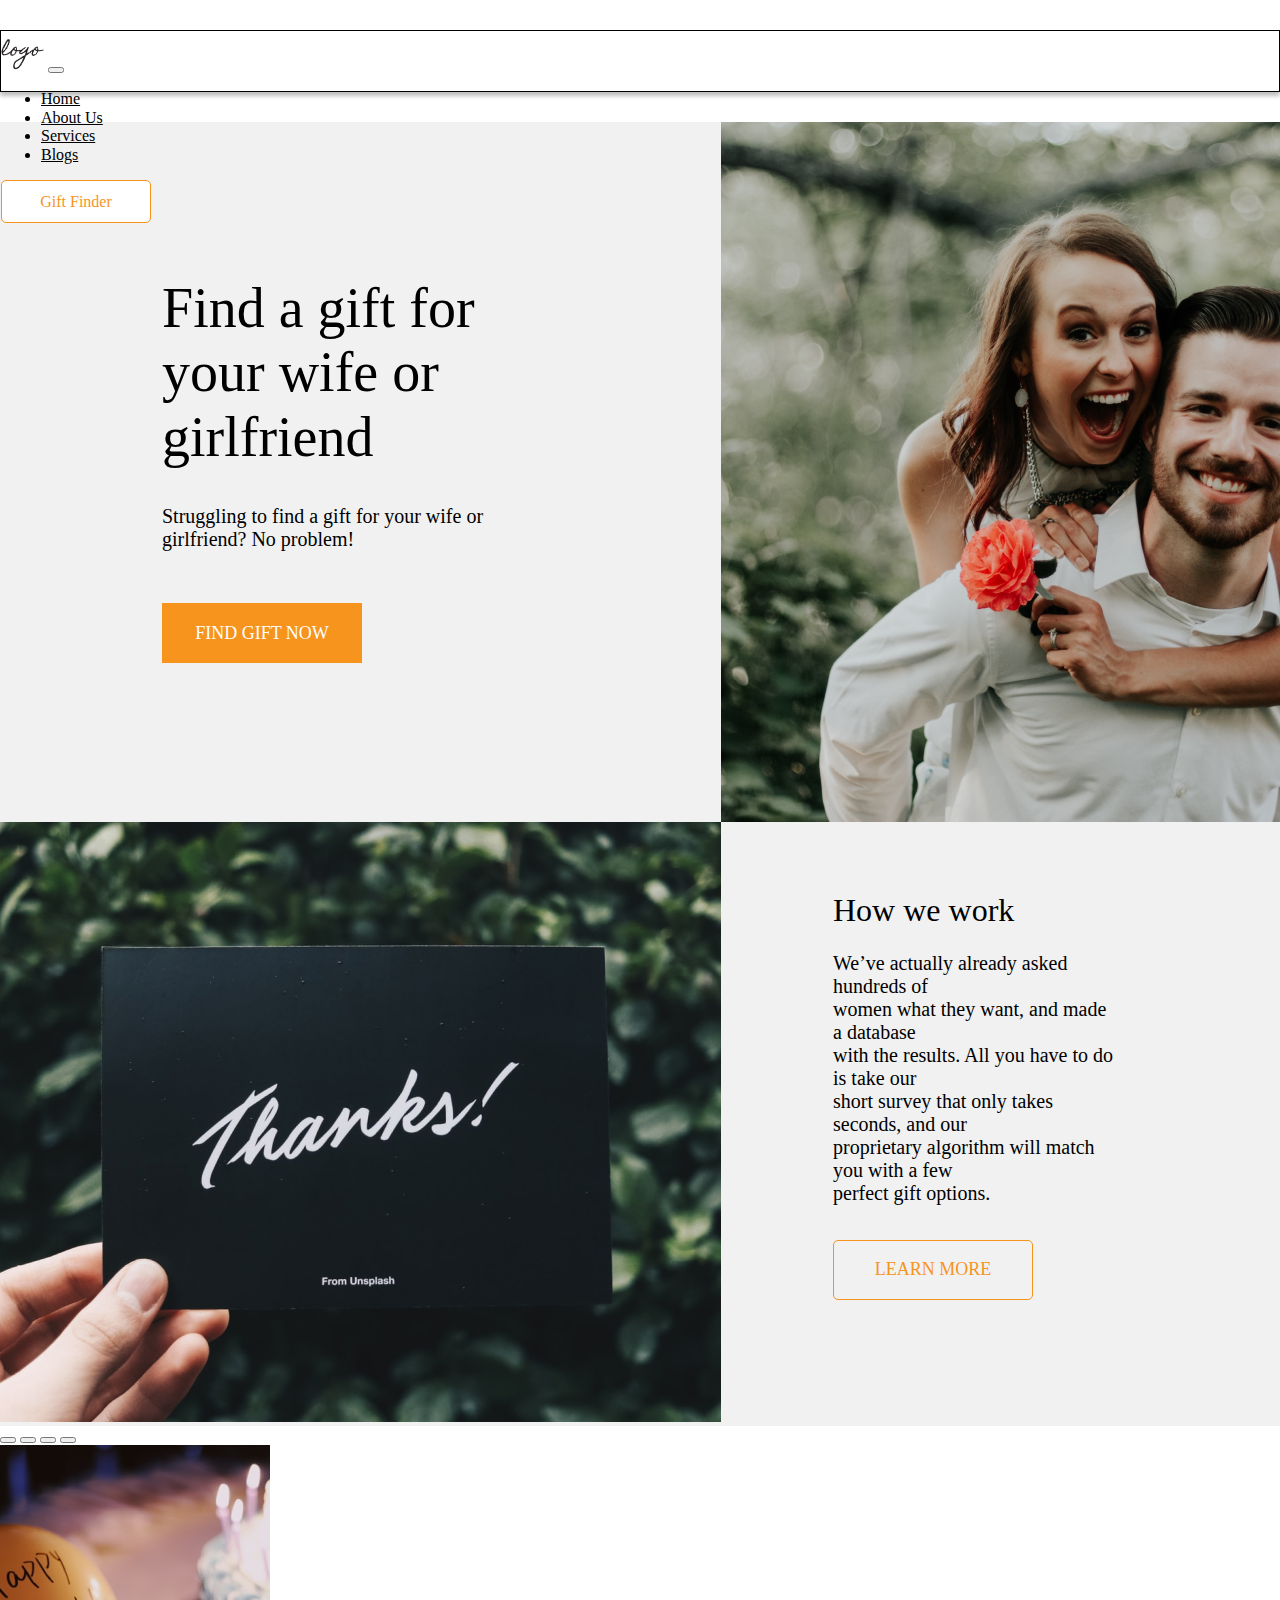
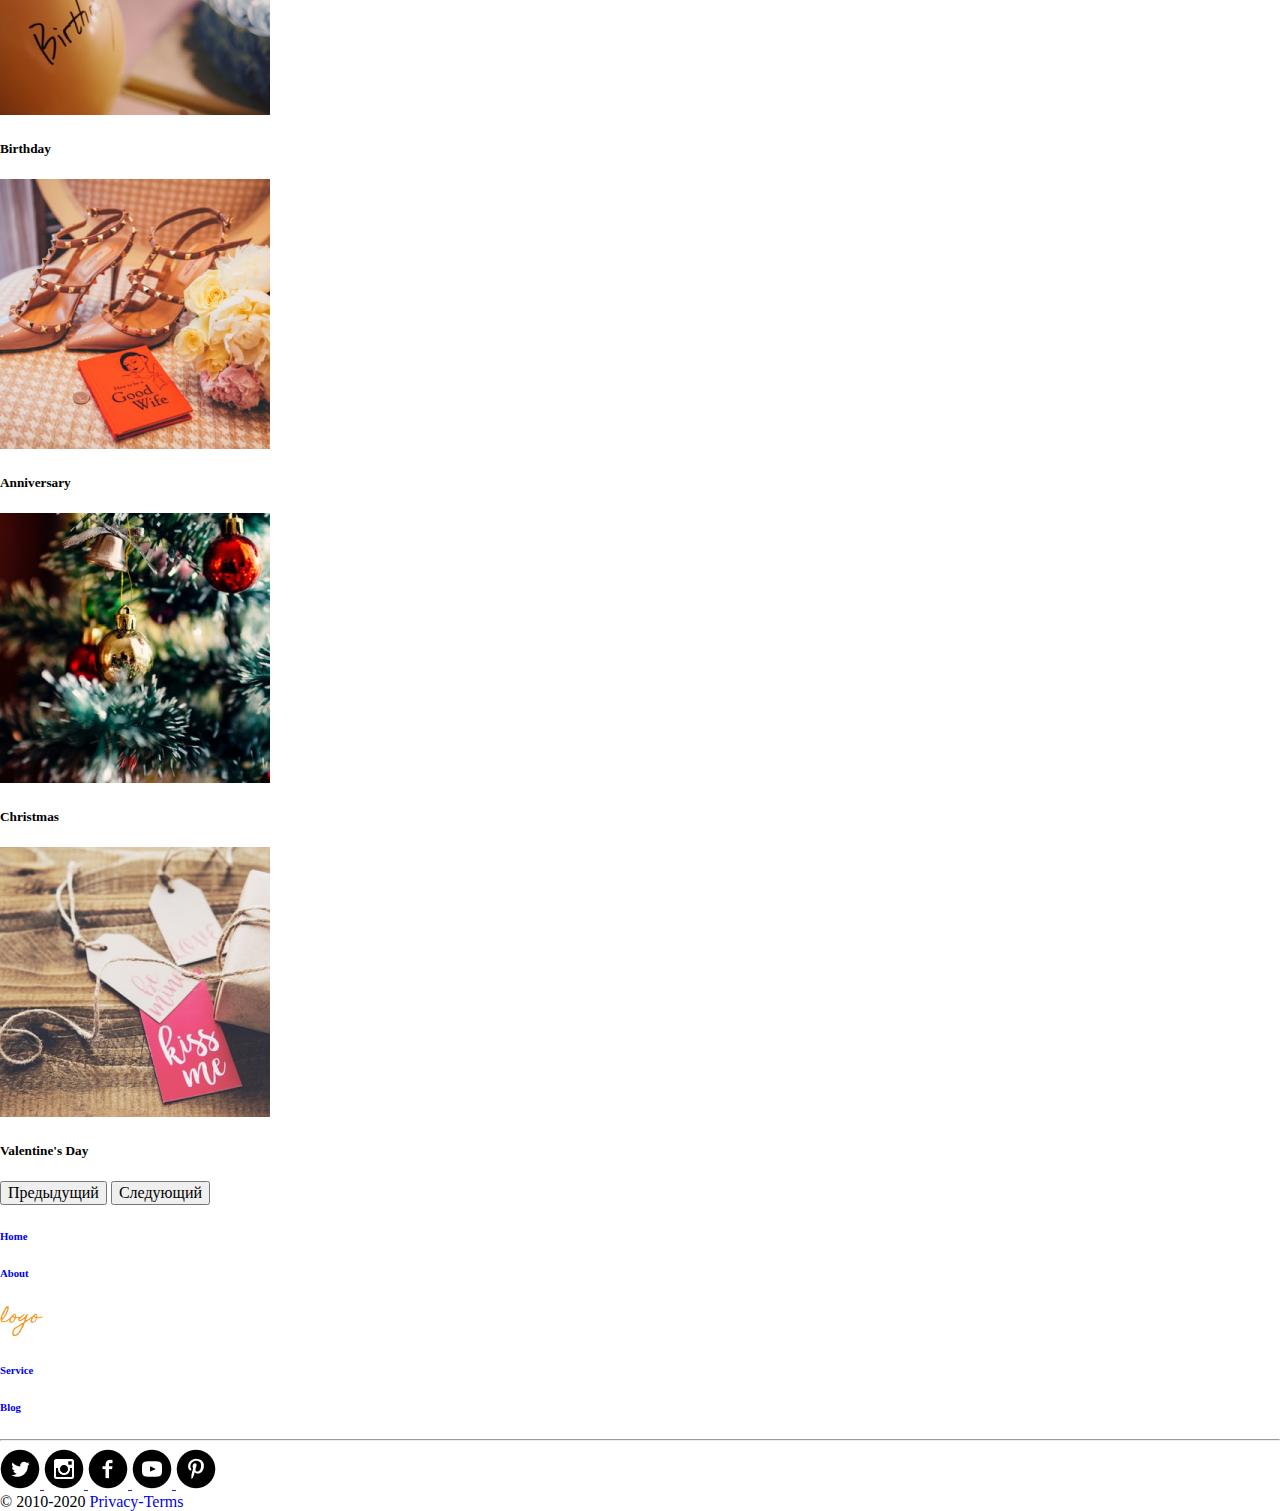
<file: index.html>
<!DOCTYPE html>
<html lang="en">
  <head>
    <meta charset="UTF-8" />
    <meta http-equiv="X-UA-Compatible" content="IE=edge" />
    <meta name="viewport" content="width=device-width, initial-scale=1.0" />
    
    
    
    <link href="https://cdn.jsdelivr.net/npm/bootstrap@5.2.2/dist/css/bootstrap.min.css" rel="stylesheet" integrity="sha384-Zenh87qX5JnK2Jl0vWa8Ck2rdkQ2Bzep5IDxbcnCeuOxjzrPF/et3URy9Bv1WTRi" crossorigin="anonymous">
    <script defer src="https://cdn.jsdelivr.net/npm/bootstrap@5.2.2/dist/js/bootstrap.bundle.min.js" integrity="sha384-OERcA2EqjJCMA+/3y+gxIOqMEjwtxJY7qPCqsdltbNJuaOe923+mo//f6V8Qbsw3" crossorigin="anonymous"></script>
<link rel="stylesheet" href="./css/style.css"/>
<link rel="stylesheet" href="./css/header.css" />
<link rel="stylesheet" href="./css/normalize.css" />

    <link rel="preconnect" href="https://fonts.googleapis.com" />
    <link rel="preconnect" href="https://fonts.gstatic.com" crossorigin />
    <link
      href="https: //fonts.googleapis.com/css2?family= Roboto: wght @500 & display=swap"
      rel="stylesheet"
    />
    

    <title>Document</title>
  </head>
  <body>
    
<header class="header">
  <div class="header-all">
  <nav class="navbar navbar-expand-lg bg-white">
    <div class="container-fluid">
      <img class="top-logo ms-xl-5 ms-lg-4 ms-md-4 ms-sm-3" src="./img/Logo.png" alt="Logo">
      <button class="navbar-toggler collapsed" type="button" data-bs-toggle="collapse" data-bs-target="#navbarNavDropdown" aria-controls="navbarNavDropdown" aria-expanded="false" aria-label="Переключатель навигации">
        <span class="navbar-toggler-icon"></span>
      </button>
      <div class="collapse navbar-collapse " id="navbarNavDropdown">
        <ul class="navbar-nav">
          <li class="nav-item">
            <a class="nav-link" href="#">Home</a>
          </li>
          <li class="nav-item">
            <a class="nav-link" href="#">About Us</a>
          </li>
          <li class="nav-item">
            <a class="nav-link" href="#">Services</a>
          </li>
          <li class="nav-item">
            <a class="nav-link" href="#">Blogs</a>
          </li>
          </ul>
      </div>
<a href="./register.html"><button type="button"  class="button-1">Gift Finder</button></a>
      </div>
    </div>
  </nav>
</header>
<div class="container-1 ">
  <div class="container-all">
    <div class="container-alltext-item-2">
      <div class="alltext-text-1">
        <p>Find a gift for<br />your wife or<br />girlfriend</p>
      </div>

      <div class="alltext-text-2">
        <p>
          Struggling to find a gift for your wife or <br />girlfriend? No
          problem!
        </p>
      </div>
      <button class="container-button-item-3">FIND GIFT NOW</button>
    </div>
  </div>
  <div class="container-img-wrapper">
    <img
      class="container-img-item-4"
      src="./img/Background.png"
      alt="фото"
    />
  </div>
</div>
<div class="container-2">
  
    <div class="container-img-wrapper-item-2">
      <img src="./img/Thanhy!Background.png" alt="фото" />
    </div>
      <div class="container-all-2">
        <div class="container-2-alltext-2">
          <div class="alltext-2-text-1">
            <p>How we work</p>
          </div>
          <div class="alltext-2-text-2">
            <p>
              We’ve actually already asked hundreds of<br />
              women what they want, and made a database<br />
              with the results. All you have to do is take our<br />
              short survey that only takes seconds, and our<br />
              proprietary algorithm will match you with a few <br />perfect
              gift options.
            </p>
          </div>
          <div>
            <button class="alltext-2-button">LEARN MORE</button>
          </div>
        </div>
      </div>
    </div>
  </div>
</div>

<div id="carouselExampleDark" class="container carousel carousel-fade slide col-6" data-bs-ride="carousel">
  <div class="carousel-indicators">
    <button type="button" data-bs-target="#carouselExampleDark" data-bs-slide-to="0" class="active" aria-current="true" aria-label="Slide 1"></button>
    <button type="button" data-bs-target="#carouselExampleDark" data-bs-slide-to="1" aria-label="Slide 2"></button>
    <button type="button" data-bs-target="#carouselExampleDark" data-bs-slide-to="2" aria-label="Slide 3"></button>
    <button type="button" data-bs-target="#carouselExampleDark" data-bs-slide-to="3" aria-label="Slide 4"></button>
  </div>
  <div class="carousel-inner">
    <div class="carousel-item active" data-bs-interval="10000">
      <img src="./img/Slaid1.png" class="d-block w-100" alt="...">
      <div class="carousel-caption d-none d-md-block">
        <h5>Birthday</h5>
      </div>
    </div>
    <div class="carousel-item" data-bs-interval="2000">
      <img src="./img/Slaid2.png" class="d-block w-100" alt="...">
      <div class="carousel-caption d-none d-md-block">
        <h5>Anniversary</h5>
      </div>
      
    </div>
    <div class="carousel-item" data-bs-interval="2000">
      <img src="./img/Slaid4.png" class="d-block w-100" alt="...">
      <div class="carousel-caption d-none d-md-block">
        <h5>Christmas</h5>
      </div>
    </div>
    <div class="carousel-item">
      <img src="./img/Slaid3.png" class="d-block w-100" alt="...">
      <div class="carousel-caption d-none d-md-block">
        <h5>Valentine's Day</h5>
      </div>
    </div>
  </div>
  <button class="carousel-control-prev" type="button" data-bs-target="#carouselExampleDark"  data-bs-slide="prev">
    <span class="carousel-control-prev-icon" aria-hidden="true"></span>
    <span class="visually-hidden">Предыдущий</span>
  </button>
  <button class="carousel-control-next" type="button" data-bs-target="#carouselExampleDark"  data-bs-slide="next">
    <span class="carousel-control-next-icon" aria-hidden="true"></span>
    <span class="visually-hidden">Следующий</span>
  </button>
</div>



<div class="container my-5">
  <!-- Footer -->
  <footer class="text-center text-black" style="background-color: #3f51b5">
    <!-- Grid container -->
    <div class="container">
      <!-- Section: Links -->
      <section class="mt-5">
        <!-- Grid row-->
        <div class="row text-center d-flex justify-content-center pt-5">
          <!-- Grid column -->
          <div class="col-md-2">
            <h6 class="text">
              <a href="#!" style="text-decoration:none" class="text-black">Home</a>
            </h6>
          </div>
          <!-- Grid column -->

          <!-- Grid column -->
          <div class="col-md-2">
            <h6 class="text">
              <a href="#!" style="text-decoration:none" class="text-black">About</a>
            </h6>
          </div>
          <!-- Grid column -->

          <!-- Grid column -->
          <div class="col-md-2">
            <h6 class="text">
              <img src="./img/logogold.png" href="#!" class="text-black"></a>
            </h6>
          </div>
          <!-- Grid column -->

          <!-- Grid column -->
          <div class="col-md-2">
            <h6 class="text">
              <a href="#!" style="text-decoration:none" class="text-black">Service</a>
            </h6>
          </div>
          <!-- Grid column -->

          <!-- Grid column -->
          <div class="col-md-2">
            <h6 class="text">
              <a href="#!" style="text-decoration:none" class="text-black">Blog</a>
            </h6>
          </div>
          <!-- Grid column -->
        </div>
        <!-- Grid row-->
      </section>
      <!-- Section: Links -->

      <hr class="my-5 " />

      <!-- Section: Text -->
      <section class="mb-5">
        <div class="row d-flex justify-content-center">
          
        </div>
      </section>
      <!-- Section: Text -->

      <!-- Section: Social -->
      <section class="text-center pb-5 " >
        <a href="" class="text-white me-4">
          <img src="./img/2entypo-social_twitter-with-circle.png" class="fab fa-facebook-f"></img>
        </a>
        <a href="" class="text-white me-4">
          <img src="./img/3entypo-social_instagram-with-circle.png" class="fab fa-twitter"></img>
        </a>
        <a href="" class="text-white me-4">
          <img src="./img/1icono-social_facebook-with-circle.png" class="fab fa-google"></img>
        </a>
        <a href="" class="text-white me-4">
          <img src="./img/4entypo-social_youtube-with-circle.png" class="fab fa-instagram"></img>
        </a>
        <a href="" class="text-white me-4">
          <img src="./img/5entypo-social_pinterest-with-circle.png" class="fab fa-linkedin"></img>
        </a>
        
      </section>
      <!-- Section: Social -->
    </div>
    <!-- Grid container -->

    <!-- Copyright -->
    <div
         class=" text-black p-3"
         style="background-color: white"
         >
      © 2010-2020
      <a class="text-black ps-2" style="text-decoration:none" href="https://mdbootstrap.com/"
         >Privacy-Terms</a
        >
    </div>
    <!-- Copyright -->
  </footer>
  <!-- Footer -->
</div>
 
 
  </body>
</html>
</file>
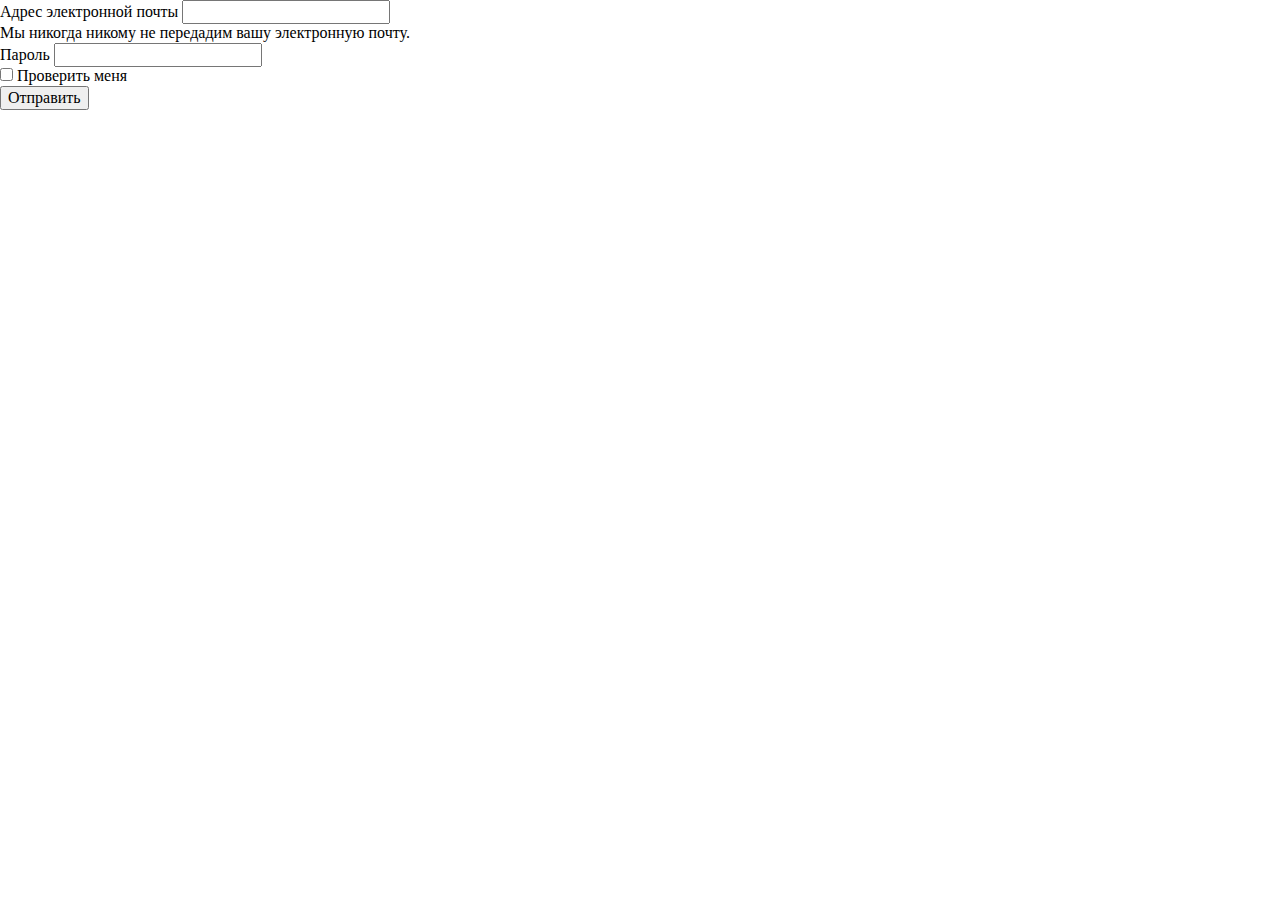
<file: register.html>
<!DOCTYPE html>
<html lang="en">
<head>
    <meta charset="UTF-8">
    <meta http-equiv="X-UA-Compatible" content="IE=edge">
    <meta name="viewport" content="width=device-width, initial-scale=1.0">

    <link href="https://cdn.jsdelivr.net/npm/bootstrap@5.2.2/dist/css/bootstrap.min.css" rel="stylesheet" integrity="sha384-Zenh87qX5JnK2Jl0vWa8Ck2rdkQ2Bzep5IDxbcnCeuOxjzrPF/et3URy9Bv1WTRi" crossorigin="anonymous">
    <script defer src="https://cdn.jsdelivr.net/npm/bootstrap@5.2.2/dist/js/bootstrap.bundle.min.js" integrity="sha384-OERcA2EqjJCMA+/3y+gxIOqMEjwtxJY7qPCqsdltbNJuaOe923+mo//f6V8Qbsw3" crossorigin="anonymous"></script>


    <link rel="stylesheet" href="./css/style.css"/>
<link rel="stylesheet" href="./css/header.css" />
<link rel="stylesheet" href="./css/normalize.css" />

    <link rel="preconnect" href="https://fonts.googleapis.com" />
    <link rel="preconnect" href="https://fonts.gstatic.com" crossorigin />
    <link
      href="https: //fonts.googleapis.com/css2?family= Roboto: wght @500 & display=swap"
      rel="stylesheet"
    />
    <title>Document</title>
</head>
<body>
    <form class="m-4">
        <div class="mb-3">
          <label for="exampleInputEmail1" class="form-label">Адрес электронной почты</label>
          <input type="email" class="form-control" id="exampleInputEmail1" aria-describedby="emailHelp">
          <div id="emailHelp" class="form-text">Мы никогда никому не передадим вашу электронную почту.</div>
        </div>
        <div class="mb-3">
          <label for="exampleInputPassword1" class="form-label">Пароль</label>
          <input type="password" class="form-control" id="exampleInputPassword1">
        </div>
        <div class="mb-3 form-check">
          <input type="checkbox" class="form-check-input" id="exampleCheck1">
          <label class="form-check-label" for="exampleCheck1">Проверить меня</label>
        </div>
        <button type="submit" class="btn btn-primary">Отправить</button>
      </form>
</body>
</html>
</file>
<file: css/style.css>
*{
    max-width: 1440px;
}
p{margin: none;
    display: flex;
    margin-block-start: 0em;
    margin-block-end: 0em;
    margin-inline-start: 0px;
    margin-inline-end: 0px;}
html{
    line-height: auto;
}

      body{
        max-width: 1440px;
    }
    
    .container-1{
    width:100%;
    display: flex;
    background-color: #F1F1F2;
   

    }
    
      .container-all{
        max-width: 721px;
        max-height: 700px;
        padding-left: 162px;
    padding-right: 126px;
    padding-top: 154px;
    padding-bottom: 135px;
      }
    
    
    .container-alltext-item-2{
        
        display: flex;
        flex-direction: column;
        max-width: 433px;
    }
    
    .alltext-text-1{
    font-family: 'Gilroy';
    font-size: 56px;
    width: 433px;
        }
    
    .alltext-text-2{
    font-family: 'Gilroy';
    font-size: 20px;
    padding-top: 36px;
        }
        
    .container-button-item-3{
        background-color: #F7941E;
        color: white;
        width: 200px;
        height: 60px;
        border: 0px;
        right: 25px;
        font-size: 18px;
  margin-top: 52px;
    }
    
    .container-img-wrapper{
       max-height: 700px;

    }

    .container-img-item-4{
      height: 700px;
       
        }
    


        .container-2{
            width:100%;
            display: flex;
        
            background-color: #F1F1F2;
        }
.alltext-2-text-1{
    font-family: 'Gilroy';
    font-size: 32px;
}

.alltext-2-text-2{
    font-family: 'Gilroy';
font-size: 20px;}
    
.alltext-2-button{
    width: 200px;
    height: 60px;
    
    font-family: 'Gilroy';
font-size: 18px;
background-color: #F1F1F2;
color: #F7941E;
    border: 1px solid #F7941E;
    border-radius: 5px;
}


.container-2-alltext-2{
    display: flex;
    flex-direction: column;
    max-width: 441px;
    height: 322px;
}

.container-all-2{
    width: 719px;
    padding-top: 164px;
padding-right: 166px;
padding-bottom: 104px;
padding-left: 112px;
}

.alltext-2-text-2{
    
padding-top: 23px;
padding-bottom: 35px;
}

.footer{
    width: 100%;
    display: flex;
    flex-direction: column;
    background-color: #FAFAFA;
}

.footer-top-content{
    display: flex;
justify-content: center;
}
.footer-top-content-text1{
    padding-left: 406px;
padding-top: 115px;
padding-right: 81px;
padding-bottom: 53px;
font-family: 'Gilroy';
font-size: 14px;
}

.footer-top-content-text2{
    font-family: 'Gilroy';
font-size: 14px;
    padding-bottom: 53px;
    padding-right: 141px;
    padding-top: 115px;
}
.footer-top-content-text3{
    font-family: 'Gilroy';
font-size: 14px;
    padding-right: 54px;
    padding-bottom: 53px;
    padding-top: 115px;
}

.footer-top-content-text4{
    font-family: 'Gilroy';
font-size: 14px;
    padding-right: 420px;
    padding-bottom: 53px;
    padding-top: 115px;
}

.footer-top-content-img1{
    padding-top: 106px;
    padding-bottom: 43px;
    padding-right: 141px;
}
.footer-top-content{
    
display: flex;   
}
.hr{
    margin: none;
    display: flex;
    justify-content: center;
    border: 0px;
     width: 1000px;
    border-bottom:solid 1px #000000;
    margin: none ;
    color: none;
    opacity: none;
}
.footer-middle-content{
    display: flex;
    justify-content: center;
    padding-top: 55px; 
    padding-bottom: 72px;
}


.footer-middle-content-img1{
    
    padding-right: 24px;
}
.footer-middle-content-img2{
    padding-right: 24px;
}
.footer-middle-content-img3{
    padding-right: 24px;
}
.footer-middle-content-img4{
    padding-right: 24px;
}
.footer-middle-content-img5{
    padding-right: 24px;
}

.footer-bottom-content{
    display: flex;
    margin-bottom: 35px;
    justify-content: center;
}
.footer-bottom-content-text1{
    font-family: 'Gilroy';
font-size: 14px;
    padding-bottom: 35px;
    padding-right: 14px;
}

.footer-bottom-content-text2{
    padding-bottom: 35px;
    font-family: 'Gilroy';
font-size: 14px;
}
.allcontent-1{
    
    display: flex;
    flex-wrap: wrap;
    box-sizing: border-box;
    
    width: 100%;
   
}
p{margin: none;
    display: flex;
    margin-block-start: 0em;
    margin-block-end: 0em;
    margin-inline-start: 0px;
    margin-inline-end: 0px;}
html{
    line-height: auto;
}
.container{
    background-color: rgb(255, 255, 255);
    color: black;
}

     

@media screen and (max-width: 1000px) {
    .container-1, .container-2 , .footer{
        display: flex;
        flex-direction: column;
        
    }
  .container-alltext-item-2, .container-all-2{
    margin: 0px;
  }
.container-img-item-4, .container-img-wrapper-item-2{ margin: 0px;
    

}

  }
  @media screen and (max-width: 1300px) {
    .container-all-2 {
        padding-top: 70px;
    }
}
</file>
<file: css/header.css>
/* *{
  max-width:1440px ;

} */
.header{
 justify-content: center;
  background-color: white;
  max-width:1440px ;
  box-sizing: border-box;

}

.button-1{
  margin-right:34px ;
  width:150px;
height:43.5px;
color: #F7941E;
  border: 1px solid #F7941E;
border-radius: 5px;
background-color: white;
}

.container-fluid{
  width: 1440px;
 
  padding: 0px;
  
}


.navbar{
  max-width: 1440px;
height: 60px;
 
margin-bottom: 30px;
margin-top: 30px;
border: 1px solid #000000;
box-shadow: 0px 4px 4px rgba(0, 0, 0, 0.25);
 
}

.navbar-collapse{
justify-content: center;
}
.nav-link{
color: black;
}
</file>
